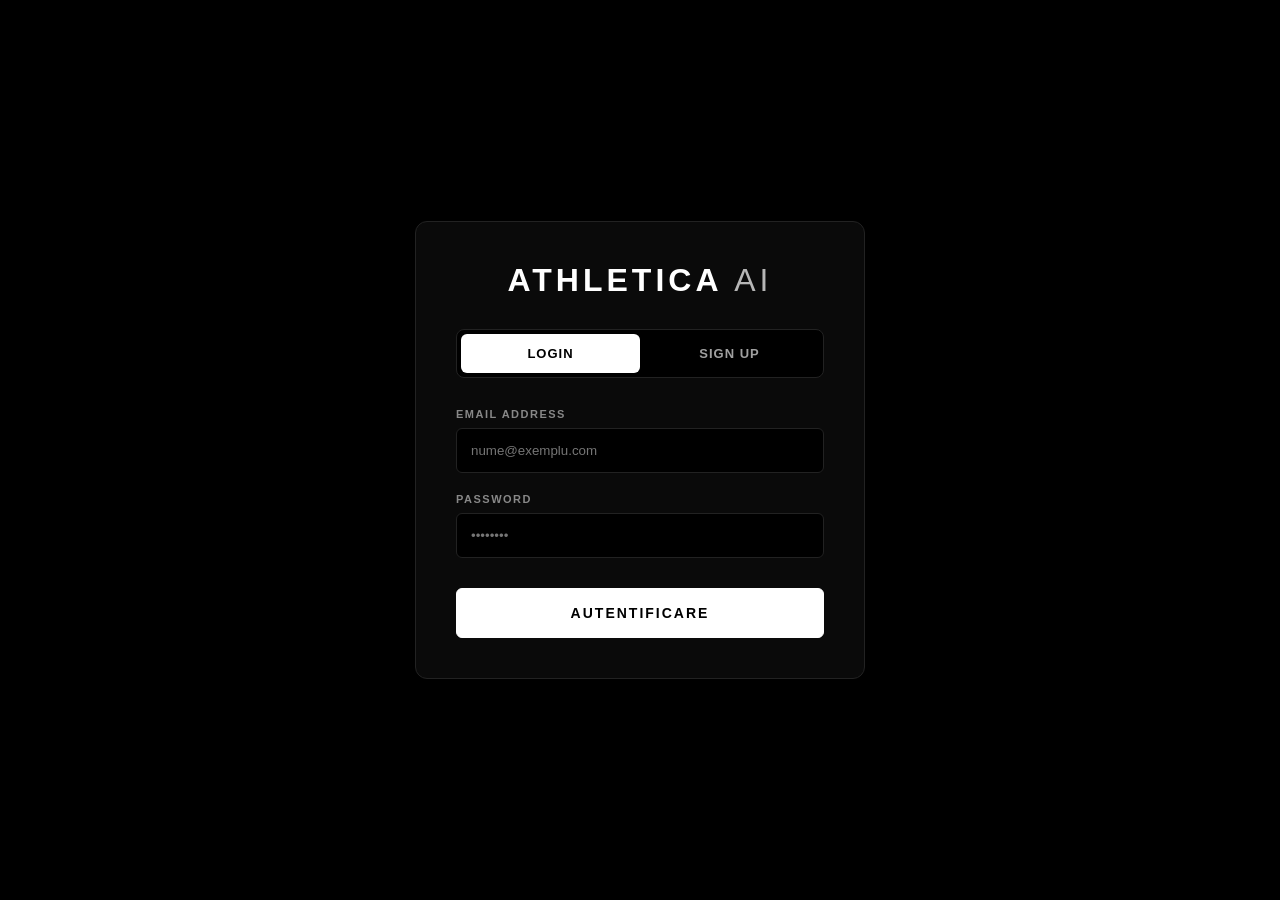
<file: frontend-web/auth.html>
<!DOCTYPE html>
<html lang="ro">
<head>
    <meta charset="UTF-8">
    <meta name="viewport" content="width=device-width, initial-scale=1.0">
    <title>Athletica AI - Autentificare</title>
    <script>document.documentElement.setAttribute('data-theme', localStorage.getItem('theme') || 'dark');</script>
    <link rel="stylesheet" href="style.css">
    <style>
        body {
            display: flex;
            align-items: center;
            justify-content: center;
            min-height: 100vh;
            background: var(--bg-base);
            margin: 0;
            font-family: 'Inter', 'Segoe UI', sans-serif;
        }
        .auth-card {
            width: 100%;
            max-width: 450px;
            background: var(--bg-card);
            padding: 40px;
            border-radius: 12px;
            border: 1px solid var(--border-color);
            box-shadow: 0 20px 40px var(--shadow-soft);
        }
        .brand-logo {
            text-align: center;
            margin-bottom: 30px;
        }
        .brand-logo h1 {
            color: var(--text-main);
            font-size: 2rem;
            margin: 0;
            letter-spacing: 4px;
            text-transform: uppercase;
            font-weight: 900;
        }
        .auth-toggle {
            display: grid;
            grid-template-columns: 1fr 1fr;
            background: var(--bg-input);
            border-radius: 8px;
            margin-bottom: 30px;
            padding: 4px;
            border: 1px solid var(--border-color);
        }
        .auth-toggle button {
            background: none;
            border: none;
            color: var(--text-muted);
            padding: 12px;
            cursor: pointer;
            font-weight: 700;
            transition: 0.3s;
            border-radius: 6px;
            text-transform: uppercase;
            letter-spacing: 1px;
        }
        .auth-toggle button.active {
            background: var(--btn-bg);
            color: var(--btn-text);
        }
        .form-row {
            display: grid;
            grid-template-columns: 1fr 1fr;
            gap: 15px;
            margin-bottom: 15px;
        }
        .form-group {
            margin-bottom: 20px;
        }
        .form-group label {
            display: block;
            font-size: 11px;
            color: var(--text-faint);
            margin-bottom: 8px;
            text-transform: uppercase;
            letter-spacing: 1.5px;
            font-weight: 600;
        }
        input, select {
            width: 100%;
            padding: 14px;
            background: var(--bg-input);
            border: 1px solid var(--border-color);
            border-radius: 6px;
            color: var(--text-main);
            box-sizing: border-box;
            transition: all 0.3s;
            outline: none;
        }
        input:focus {
            border-color: var(--text-main);
        }
        button[type="submit"] {
            width: 100%;
            padding: 16px;
            background: var(--btn-bg);
            border: 1px solid var(--btn-bg);
            border-radius: 6px;
            color: var(--btn-text);
            font-weight: 800;
            font-size: 14px;
            cursor: pointer;
            margin-top: 10px;
            transition: all 0.3s;
            text-transform: uppercase;
            letter-spacing: 2px;
        }
        button[type="submit"]:hover {
            background: var(--btn-hover-bg);
            color: var(--btn-hover-text);
        }
        .hidden { display: none; }
    </style>
</head>
<body>
    <div class="auth-card">
        <div class="brand-logo">
            <h1>Athletica <span style="font-weight: 300; opacity: 0.7;">AI</span></h1>
        </div>
        
        <div class="auth-toggle">
            <button id="toggle-login" class="active">LOGIN</button>
            <button id="toggle-register">SIGN UP</button>
        </div>

        <form id="login-form">
            <div class="form-group">
                <label>Email Address</label>
                <input type="email" id="login-email" placeholder="nume@exemplu.com" required>
            </div>
            <div class="form-group">
                <label>Password</label>
                <input type="password" id="login-password" placeholder="••••••••" required>
            </div>
            <button type="submit">AUTENTIFICARE</button>
        </form>

        <form id="register-form" class="hidden">
            <div class="form-group">
                <label>Username</label>
                <input type="text" id="reg-username" required>
            </div>
            <div class="form-group">
                <label>Email Address</label>
                <input type="email" id="reg-email" required>
            </div>
            <div class="form-group">
                <label>Password</label>
                <input type="password" id="reg-password" required>
            </div>
            
            <div class="form-row">
                <div class="form-group">
                    <label>Înălțime (cm)</label>
                    <input type="number" id="reg-height" placeholder="180" required>
                </div>
                <div class="form-group">
                    <label>Greutate (kg)</label>
                    <input type="number" step="0.1" id="reg-weight" placeholder="75.5" required>
                </div>
            </div>

            <div class="form-row">
                <div class="form-group">
                    <label>Vârstă</label>
                    <input type="number" id="reg-age" placeholder="25" required>
                </div>
                <div class="form-group">
                    <label>Sex</label>
                    <select id="reg-gender">
                        <option value="Male">Masculin</option>
                        <option value="Female">Feminin</option>
                        <option value="Other">Altul</option>
                    </select>
                </div>
            </div>

            <div class="form-row">
                <div class="form-group">
                    <label>HR Repaus</label>
                    <input type="number" id="reg-hr-rest" placeholder="60" required>
                </div>
                <div class="form-group">
                    <label>HR Max</label>
                    <input type="number" id="reg-hr-max" placeholder="190" required>
                </div>
            </div>

            <div class="form-group">
                <label>Nivel Activitate</label>
                <select id="reg-activity">
                    <option value="Sedentary">Sedentar</option>
                    <option value="Lightly Active">Activitate Ușoară</option>
                    <option value="Moderately Active">Moderat Activ</option>
                    <option value="Very Active">Foarte Activ</option>
                    <option value="Extra Active">Extra Activ</option>
                </select>
            </div>

            <div class="form-group">
                <label>Greutate Țintă (kg)</label>
                <input type="number" step="0.1" id="reg-target-weight" placeholder="70.0" required>
            </div>

            <button type="submit">CREEAZĂ CONT</button>
        </form>
    </div>

    <script>
    const loginForm = document.getElementById('login-form');
    const registerForm = document.getElementById('register-form');
    const toggleLogin = document.getElementById('toggle-login');
    const toggleRegister = document.getElementById('toggle-register');

    // --- LOGICA DE COMUTARE ÎNTRE TAB-URI ---
    toggleLogin.addEventListener('click', () => {
        loginForm.classList.remove('hidden');
        registerForm.classList.add('hidden');
        toggleLogin.classList.add('active');
        toggleRegister.classList.remove('active');
    });

    toggleRegister.addEventListener('click', () => {
        registerForm.classList.remove('hidden');
        loginForm.classList.add('hidden');
        toggleRegister.classList.add('active');
        toggleLogin.classList.remove('active');
    });

    // --- 1. ÎNREGISTRARE (REGISTER) ---
    registerForm.addEventListener('submit', async (e) => {
        e.preventDefault();
        const data = {
            username: document.getElementById('reg-username').value,
            email: document.getElementById('reg-email').value,
            password: document.getElementById('reg-password').value,
            height: parseFloat(document.getElementById('reg-height').value),
            currentWeight: parseFloat(document.getElementById('reg-weight').value),
            targetWeight: parseFloat(document.getElementById('reg-target-weight').value),
            age: parseInt(document.getElementById('reg-age').value),
            gender: document.getElementById('reg-gender').value,
            restingHeartRate: parseInt(document.getElementById('reg-hr-rest').value),
            maxHeartRate: parseInt(document.getElementById('reg-hr-max').value),
            activityLevel: document.getElementById('reg-activity').value
        };

        try {
            const response = await fetch('http://127.0.0.1:8080/api/auth/register', {
                method: 'POST',
                headers: { 'Content-Type': 'application/json' },
                body: JSON.stringify(data)
            });
            if (response.ok) { 
                alert('Înregistrare reușită! Te rugăm să te autentifici.'); 
                toggleLogin.click(); 
            }
            else { alert('Eroare: ' + await response.text()); }
        } catch (error) { alert('Eroare de conexiune la server.'); }
    });

    // --- 2. AUTENTIFICARE (LOGIN) ---
    loginForm.addEventListener('submit', async (e) => {
        e.preventDefault();
        const credentials = {
            email: document.getElementById('login-email').value,
            password: document.getElementById('login-password').value
        };
        try {
            const response = await fetch('http://127.0.0.1:8080/api/auth/login', {
                method: 'POST',
                headers: { 'Content-Type': 'application/json' },
                body: JSON.stringify(credentials)
            });
            if (response.ok) {
                const result = await response.json();
                localStorage.setItem('user', JSON.stringify(result));
                window.location.href = 'index.html';
            } else { 
                alert('Email sau parolă incorectă.'); 
            }
        } catch (error) { alert('Eroare de conexiune la server.'); }
    });
</script>
</body>
</html>
</file>
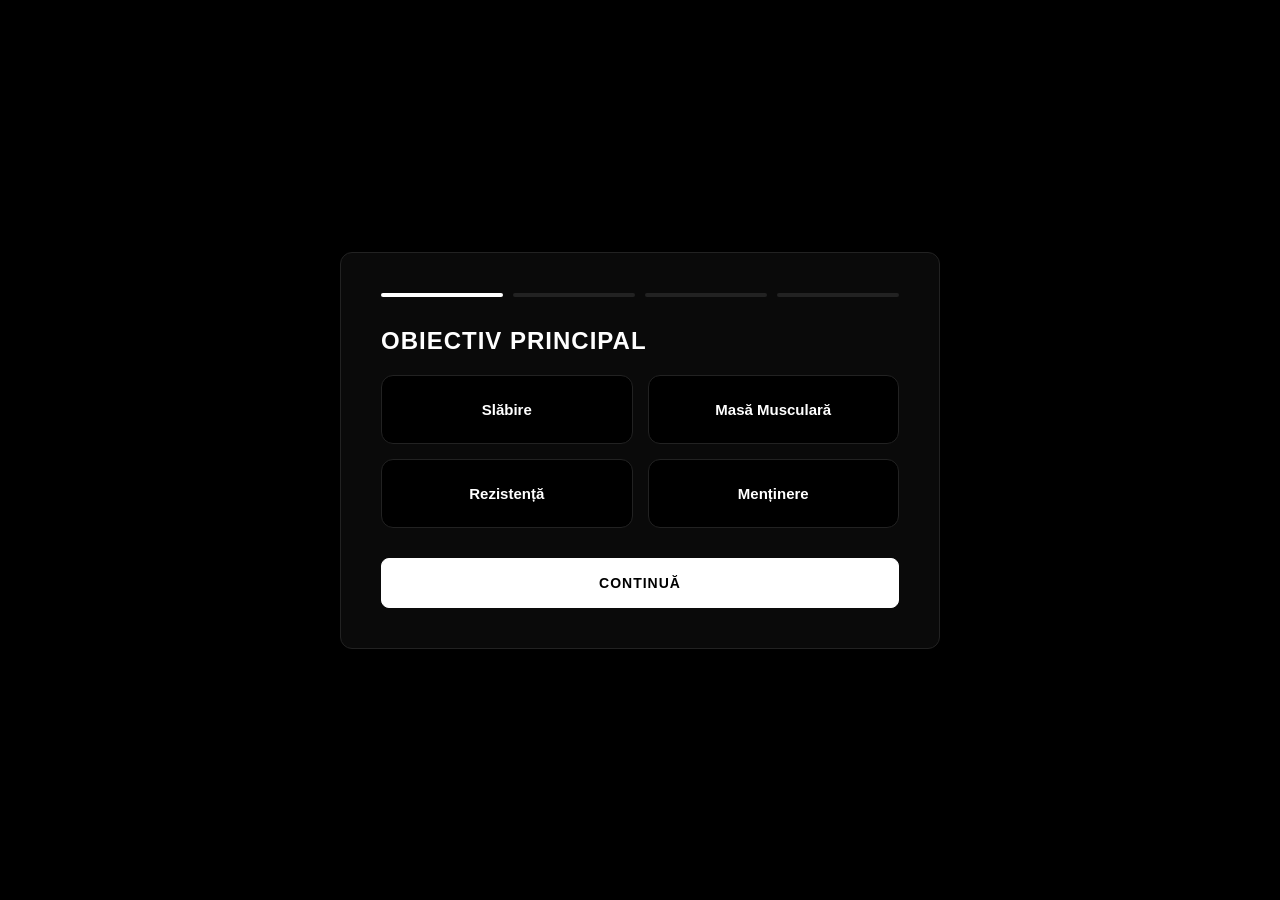
<file: frontend-web/onboarding.html>
<!DOCTYPE html>
<html lang="ro">
<head>
    <meta charset="UTF-8">
    <title>Personalizare AI - FitnessTracker AI</title>
    <script>document.documentElement.setAttribute('data-theme', localStorage.getItem('theme') || 'dark');</script>
    <link rel="stylesheet" href="style.css">
    <style>
        body { display: flex; align-items: center; justify-content: center; min-height: 100vh; background: var(--bg-base); margin: 0; font-family: 'Inter', 'Segoe UI', sans-serif; }
        .onboarding-card { max-width: 600px; width: 90%; background: var(--bg-card); padding: 40px; border-radius: 12px; border: 1px solid var(--border-color); }
        .step-indicator { display: flex; gap: 10px; margin-bottom: 30px; }
        .step { flex: 1; height: 4px; background: var(--border-color); border-radius: 2px; }
        .step.active { background: var(--text-main); }
        .option-grid { display: grid; grid-template-columns: 1fr 1fr; gap: 15px; margin-bottom: 30px; }
        .option-card { background: var(--bg-input); border: 1px solid var(--border-color); padding: 25px 20px; border-radius: 12px; cursor: pointer; text-align: center; transition: 0.3s; }
        .option-card h3 { font-size: 15px; margin: 0; color: var(--text-main); }
        .option-card.selected { border-color: var(--text-main); background: var(--bg-elevated); }
        .hidden { display: none; }
        h2 { color: var(--text-main); margin-bottom: 20px; font-weight: 800; text-transform: uppercase; letter-spacing: 1px; }
    </style>
</head>
<body>
    <div class="onboarding-card">
        <div class="step-indicator">
            <div class="step active" id="s1"></div>
            <div class="step" id="s2"></div>
            <div class="step" id="s3"></div>
            <div class="step" id="s4"></div>
        </div>

        <div id="step-1">
            <h2>Obiectiv Principal</h2>
            <div class="option-grid">
                <div class="option-card" onclick="selectGoal(this, 'Weight Loss')"><h3>Slăbire</h3></div>
                <div class="option-card" onclick="selectGoal(this, 'Muscle Gain')"><h3>Masă Musculară</h3></div>
                <div class="option-card" onclick="selectGoal(this, 'Endurance')"><h3>Rezistență</h3></div>
                <div class="option-card" onclick="selectGoal(this, 'Maintenance')"><h3>Menținere</h3></div>
            </div>
            <button class="btn-primary" style="width:100%" onclick="nextStep(2)">Continuă</button>
        </div>

        <div id="step-2" class="hidden">
            <h2>Rutina de Sport</h2>
            <div class="form-group">
                <label>Ce sport practici?</label>
                <input type="text" id="sports-type" class="modern-input" placeholder="ex: CrossFit, Gym">
            </div>
            <div class="form-group">
                <label>Frecvență săptămânală</label>
                <select id="training-frequency" class="modern-select">
                    <option value="3">3 zile/săptămână</option>
                    <option value="5">5 zile/săptămână</option>
                </select>
            </div>
            <button class="btn-primary" style="width:100%" onclick="nextStep(3)">Pasul următor</button>
        </div>

        <div id="step-3" class="hidden">
            <h2>Biometrie Avansată</h2>
            <div class="form-grid">
                <div class="form-group">
                    <label>% Grăsime</label>
                    <input type="number" step="0.1" id="reg-fat" class="modern-input" placeholder="15.0">
                </div>
                <div class="form-group">
                    <label>Masă Musculară (kg)</label>
                    <input type="number" step="0.1" id="reg-muscle" class="modern-input" placeholder="35.0">
                </div>
                <div class="form-group">
                    <label>Grupa Sangvină</label>
                    <input type="text" id="reg-blood" class="modern-input" placeholder="A+">
                </div>
            </div>
            <button class="btn-primary" style="width:100%" onclick="nextStep(4)">Mai avem puțin</button>
        </div>

        <div id="step-4" class="hidden">
            <h2>Note pentru AI</h2>
            <textarea id="additional-notes" class="modern-textarea" placeholder="Accidentări vechi, preferințe..."></textarea>
            <button class="btn-primary" style="width:100%; margin-top:20px;" id="btn-finish">Finalizează Profilul</button>
        </div>
    </div>

    <script>
        let data = { fitnessGoal: '', sportsType: '', trainingFrequency: 3, bodyFatPercentage: 0, muscleMass: 0, bloodType: '', additionalNotes: '' };
        function selectGoal(el, goal) {
            document.querySelectorAll('.option-card').forEach(c => c.classList.remove('selected'));
            el.classList.add('selected');
            data.fitnessGoal = goal;
        }
        function nextStep(s) {
            document.querySelectorAll('[id^="step-"]').forEach(d => d.classList.add('hidden'));
            document.getElementById('step-' + s).classList.remove('hidden');
            document.getElementById('s' + s).classList.add('active');
        }
        document.getElementById('btn-finish').onclick = async () => {
            const userStr = localStorage.getItem('user');
            if(!userStr) return;
            const user = JSON.parse(userStr);
            data.sportsType = document.getElementById('sports-type').value;
            data.bodyFatPercentage = parseFloat(document.getElementById('reg-fat').value) || 0;
            data.muscleMass = parseFloat(document.getElementById('reg-muscle').value) || 0;
            data.bloodType = document.getElementById('reg-blood').value;
            data.additionalNotes = document.getElementById('additional-notes').value;

            const userId = user.id || user.userId;

            const res = await fetch(`http://127.0.0.1:8080/api/user/preferences?userId=${userId}`, {
                method: 'POST',
                headers: { 'Content-Type': 'application/json' },
                body: JSON.stringify(data)
            });
            if (res.ok) window.location.href = 'index.html';
        };
    </script>
</body>
</html>
</file>
<file: frontend-web/style.css>
/* ==========================================
   0. THEME TOKENS (DARK / LIGHT)
   ========================================== */
:root,
[data-theme="dark"] {
    --bg-base: #000000;        /* Fundal pagină */
    --bg-card: #0a0a0a;        /* Fundal card */
    --bg-elevated: #111111;    /* Suprafețe ridicate (hero, chat, feedback) */
    --bg-elevated-2: #1a1a1a;  /* Suprafețe ridicate 2 (badge, user-msg) */
    --bg-input: #000000;       /* Fundal inputuri */
    --bg-hover: #0a0a0a;       /* Hover rânduri tabel */

    --text-main: #ffffff;
    --text-subtle: #cccccc;
    --text-muted: #a0a0a0;
    --text-faint: #888888;

    --border-color: #222222;
    --border-strong: #333333;
    --border-stronger: #444444;

    /* Butoane "accent" (inversate la hover) */
    --btn-bg: #ffffff;
    --btn-text: #000000;
    --btn-hover-bg: #000000;
    --btn-hover-text: #ffffff;

    --accent-green: #4caf50;

    --scrollbar-thumb: #333333;
    --scrollbar-thumb-hover: #555555;

    --chart-grid: #222222;
    --chart-tick: #888888;

    --modal-overlay: rgba(0, 0, 0, 0.9);
    --shadow-soft: rgba(0, 0, 0, 0.5);
}

[data-theme="light"] {
    --bg-base: #f4f5f7;
    --bg-card: #ffffff;
    --bg-elevated: #ffffff;
    --bg-elevated-2: #eceef1;
    --bg-input: #ffffff;
    --bg-hover: #f3f4f6;

    --text-main: #16181d;
    --text-subtle: #3a3f47;
    --text-muted: #5c6470;
    --text-faint: #7a828c;

    --border-color: #e3e6ea;
    --border-strong: #d3d8de;
    --border-stronger: #c1c7cf;

    --btn-bg: #16181d;
    --btn-text: #ffffff;
    --btn-hover-bg: #3a3f47;
    --btn-hover-text: #ffffff;

    --accent-green: #2e9e44;

    --scrollbar-thumb: #c1c7cf;
    --scrollbar-thumb-hover: #a3abb5;

    --chart-grid: #e3e6ea;
    --chart-tick: #5c6470;

    --modal-overlay: rgba(20, 22, 28, 0.45);
    --shadow-soft: rgba(0, 0, 0, 0.12);
}

* {
    box-sizing: border-box;
    margin: 0;
    padding: 0;
}

body {
    font-family: 'Inter', 'Segoe UI', Roboto, Helvetica, Arial, sans-serif;
    background-color: var(--bg-base);
    color: var(--text-main);
    overflow-x: hidden;
    transition: background-color 0.3s ease, color 0.3s ease;
}

/* Scrollbar personalizat */
::-webkit-scrollbar { width: 8px; }
::-webkit-scrollbar-track { background: var(--bg-base); }
::-webkit-scrollbar-thumb { background: var(--scrollbar-thumb); border-radius: 4px; }
::-webkit-scrollbar-thumb:hover { background: var(--scrollbar-thumb-hover); }

/* ==========================================
   2. LAYOUT PRINCIPAL (DASHBOARD)
   ========================================== */
#grid-pagina {
    display: grid;
    grid-template-areas:
        "header header"
        "sidebar content";
    grid-template-columns: 280px 1fr;
    grid-template-rows: 80px 1fr;
    height: 100vh;
}

/* ==========================================
   3. HEADER & NAVBAR
   ========================================== */
.header {
    grid-area: header;
    background: var(--bg-base);
    border-bottom: 1px solid var(--border-color);
    display: flex;
    justify-content: space-between;
    align-items: center;
    padding: 0 30px;
    z-index: 10;
}

.header-actions { display: flex; align-items: center; gap: 18px; }

.logo {
    font-size: 24px;
    font-weight: 900;
    letter-spacing: 1px;
    display: flex;
    align-items: center;
    gap: 12px;
    text-transform: uppercase;
    color: var(--text-main);
}

.logo i { color: var(--text-main); }

.ai-badge {
    background: var(--btn-bg);
    color: var(--btn-text);
    font-size: 11px;
    padding: 3px 8px;
    border-radius: 4px;
    border: 1px solid var(--btn-bg);
    font-weight: bold;
    letter-spacing: 2px;
}

.user-pill {
    background: var(--bg-elevated);
    padding: 8px 20px;
    border-radius: 30px;
    border: 1px solid var(--border-color);
    display: flex;
    align-items: center;
    gap: 10px;
    font-size: 14px;
    font-weight: 500;
}

/* Buton schimbare temă */
.btn-theme {
    background: var(--bg-elevated);
    border: 1px solid var(--border-color);
    color: var(--text-main);
    width: 42px;
    height: 42px;
    border-radius: 50%;
    cursor: pointer;
    font-size: 17px;
    display: flex;
    align-items: center;
    justify-content: center;
    transition: all 0.3s;
}
.btn-theme:hover { border-color: var(--border-stronger); transform: rotate(-15deg); }

.btn-logout {
    background: transparent;
    border: none;
    color: var(--text-muted);
    cursor: pointer;
    font-size: 20px;
    transition: all 0.3s;
}
.btn-logout:hover { color: var(--text-main); }

/* ==========================================
   4. SIDEBAR
   ========================================== */
.sidebar {
    grid-area: sidebar;
    background: var(--bg-card);
    border-right: 1px solid var(--border-color);
    padding: 30px 20px;
    display: flex;
    flex-direction: column;
    justify-content: space-between;
}

.nav-group { display: flex; flex-direction: column; gap: 8px; }

.tab-btn {
    background: transparent;
    border: 1px solid transparent;
    color: var(--text-muted);
    padding: 16px 20px;
    text-align: left;
    border-radius: 12px;
    cursor: pointer;
    font-size: 15px;
    font-weight: 600;
    display: flex;
    align-items: center;
    gap: 15px;
    transition: all 0.2s ease;
    text-transform: uppercase;
    letter-spacing: 1px;
}

.tab-btn i { width: 24px; text-align: center; font-size: 18px; }

.tab-btn:hover {
    background: var(--bg-elevated);
    color: var(--text-main);
}

.tab-btn.active {
    background: var(--btn-bg);
    color: var(--btn-text);
    border-left: none;
    text-shadow: none;
}

.btn-add-action {
    background: var(--btn-bg);
    color: var(--btn-text);
    border: 1px solid var(--btn-bg);
    padding: 16px;
    border-radius: 12px;
    font-weight: 800;
    font-size: 14px;
    text-transform: uppercase;
    letter-spacing: 1px;
    cursor: pointer;
    transition: all 0.3s ease;
}

.btn-add-action:hover {
    background: var(--btn-hover-bg);
    color: var(--btn-hover-text);
}

/* Sfatul antrenorului AI (sidebar) */
.card-motivation {
    margin-top: 30px;
    padding: 15px;
    background: var(--bg-elevated);
    border-radius: 10px;
    border-left: 3px solid var(--accent-green);
}
.card-motivation small { color: var(--text-faint); text-transform: uppercase; font-size: 0.7rem; }
.card-motivation p { font-size: 0.9rem; color: var(--text-subtle); margin-top: 5px; font-style: italic; }

/* ==========================================
   4b. MUSIC BOX (GYM MOTIVATION)
   ========================================== */
.music-box {
    margin-top: 24px;
    padding: 16px;
    border-radius: 14px;
    background: linear-gradient(145deg, var(--bg-elevated), var(--bg-card));
    border: 1px solid var(--border-color);
    box-shadow: 0 6px 18px var(--shadow-soft);
}

.music-header {
    display: flex;
    align-items: center;
    gap: 12px;
    margin-bottom: 14px;
}

.music-icon {
    width: 38px;
    height: 38px;
    border-radius: 10px;
    background: var(--accent-green);
    color: #fff;
    display: flex;
    align-items: center;
    justify-content: center;
    font-size: 16px;
    flex-shrink: 0;
}

.music-meta h4 {
    font-size: 0.85rem;
    color: var(--text-main);
    text-transform: uppercase;
    letter-spacing: 1px;
    margin: 0;
}
.music-meta small { font-size: 0.7rem; color: var(--text-faint); }

/* Bare egalizator animate */
.music-eq {
    display: inline-flex;
    align-items: flex-end;
    gap: 3px;
    height: 18px;
    margin-left: auto;
}
.music-eq span {
    width: 3px;
    background: var(--accent-green);
    border-radius: 2px;
    animation: eq-bounce 1s ease-in-out infinite;
}
.music-eq span:nth-child(1) { height: 40%; animation-delay: 0s; }
.music-eq span:nth-child(2) { height: 90%; animation-delay: 0.2s; }
.music-eq span:nth-child(3) { height: 60%; animation-delay: 0.4s; }
.music-eq span:nth-child(4) { height: 100%; animation-delay: 0.1s; }

@keyframes eq-bounce {
    0%, 100% { transform: scaleY(0.4); }
    50% { transform: scaleY(1); }
}

.music-box iframe {
    border-radius: 12px;
    display: block;
    box-shadow: 0 4px 10px var(--shadow-soft);
    transition: transform 0.3s ease;
}
.music-box iframe:hover { transform: scale(1.02); }

/* ==========================================
   5. MAIN CONTENT & CARDS
   ========================================== */
.content {
    grid-area: content;
    padding: 40px;
    overflow-y: auto;
    position: relative;
    background: var(--bg-base);
}

.card {
    background: var(--bg-card);
    border: 1px solid var(--border-color);
    border-radius: 12px;
    padding: 30px;
    margin-bottom: 30px;
    transition: border-color 0.3s ease, background-color 0.3s ease;
}

.card:hover { border-color: var(--border-stronger); }

.card h2, .card h3 {
    margin-bottom: 10px;
    font-weight: 700;
    letter-spacing: 0.5px;
    display: flex;
    align-items: center;
    gap: 10px;
    color: var(--text-main);
}
.card h2 i, .card h3 i { color: var(--text-main); }

.subtitle { color: var(--text-muted); margin-bottom: 25px; font-size: 14px; }

/* HERO CARD */
.hero-card {
    background: var(--bg-elevated);
    border: 1px solid var(--border-color);
    border-radius: 12px;
    padding: 40px;
    display: flex;
    justify-content: space-between;
    align-items: center;
    margin-bottom: 40px;
}

.hero-content h2 { font-size: 32px; color: var(--text-main); margin-bottom: 15px; }
#ai-summary { color: var(--text-subtle); }
#ai-recommendation { font-size: 16px; line-height: 1.6; color: var(--text-main); margin: 15px 0; font-weight: 500; }

.btn-ai-action {
    background: var(--btn-bg);
    color: var(--btn-text);
    border: 1px solid var(--btn-bg);
    padding: 16px 35px;
    border-radius: 12px;
    font-weight: 700;
    text-transform: uppercase;
    letter-spacing: 2px;
    cursor: pointer;
    transition: all 0.3s;
}

.btn-ai-action:hover {
    background: var(--btn-hover-bg);
    color: var(--btn-hover-text);
}

/* Buton secundar (ex: Copiază sfatul) */
.btn-soft {
    background: var(--bg-elevated-2);
    color: var(--text-main);
    border: 1px solid var(--border-strong);
    padding: 8px 14px;
    border-radius: 8px;
    font-size: 0.8rem;
    cursor: pointer;
    transition: all 0.3s;
}
.btn-soft:hover { border-color: var(--border-stronger); }

/* ==========================================
   6. FORMS & INPUTS
   ========================================== */
.form-grid { display: grid; grid-template-columns: 1fr 1fr; gap: 20px; }
.form-group { margin-bottom: 20px; }

label {
    display: block;
    margin-bottom: 10px;
    color: var(--text-muted);
    font-size: 12px;
    text-transform: uppercase;
    letter-spacing: 1.5px;
    font-weight: 600;
}

.modern-input, .modern-select, .modern-textarea {
    width: 100%;
    background: var(--bg-input);
    border: 1px solid var(--border-color);
    color: var(--text-main);
    padding: 16px;
    border-radius: 8px;
    font-size: 15px;
    transition: all 0.3s;
    outline: none;
}

.modern-textarea { height: 120px; resize: none; }

.modern-input:focus, .modern-select:focus, .modern-textarea:focus {
    border-color: var(--text-main);
}

.btn-primary {
    background: var(--btn-bg);
    color: var(--btn-text);
    border: 1px solid var(--btn-bg);
    padding: 16px 30px;
    border-radius: 8px;
    font-weight: 800;
    font-size: 14px;
    text-transform: uppercase;
    letter-spacing: 1px;
    cursor: pointer;
    transition: all 0.3s;
}

.btn-primary:hover {
    background: var(--btn-hover-bg);
    color: var(--btn-hover-text);
}

/* State de încărcare pentru butoane */
.btn-loading {
    position: relative;
    color: transparent !important;
    pointer-events: none;
    background: var(--btn-hover-bg) !important;
    border: 1px solid var(--btn-bg) !important;
}

.btn-loading::after {
    content: "";
    position: absolute;
    width: 22px;
    height: 22px;
    top: 50%;
    left: 50%;
    margin: -11px 0 0 -11px;
    border: 3px solid rgba(128, 128, 128, 0.3);
    border-radius: 50%;
    border-top-color: var(--btn-hover-text);
    animation: spin 0.8s linear infinite;
}

@keyframes spin {
    to { transform: rotate(360deg); }
}

/* Mesaje Chat & AI Feedback */
.ai-msg, .user-msg {
    padding: 15px 20px;
    border-radius: 15px;
    max-width: 85%;
    line-height: 1.6;
    font-size: 15px;
    position: relative;
    animation: fadeIn 0.3s ease;
}

.ai-msg {
    background: var(--bg-elevated);
    border-left: 4px solid var(--text-main);
    color: var(--text-subtle);
    align-self: flex-start;
}

.user-msg {
    background: var(--bg-elevated-2);
    color: var(--text-main);
    align-self: flex-end;
}

.ai-msg strong { color: var(--text-main); display: block; margin-bottom: 5px; font-size: 16px; }
.ai-msg ul { margin-left: 20px; margin-top: 10px; }
.ai-msg li { margin-bottom: 8px; }

@keyframes fadeIn {
    from { opacity: 0; transform: translateY(10px); }
    to { opacity: 1; transform: translateY(0); }
}

/* Feedback Box AI */
.feedback-box {
    margin-top: 30px;
    padding: 25px;
    background: var(--bg-elevated);
    border-radius: 8px;
    border-left: 4px solid var(--text-main);
    line-height: 1.6;
    font-size: 15px;
    color: var(--text-subtle);
}

/* ==========================================
   7. TABELE (ISTORIC)
   ========================================== */
table { width: 100%; border-collapse: collapse; margin-top: 10px; }
th {
    text-align: left;
    padding: 15px;
    color: var(--text-muted);
    font-size: 12px;
    text-transform: uppercase;
    letter-spacing: 2px;
    border-bottom: 1px solid var(--border-color);
}
td {
    padding: 18px 15px;
    border-bottom: 1px solid var(--border-color);
    font-size: 14px;
    color: var(--text-main);
}
tr:hover td { background: var(--bg-hover); }

.badge {
    background: var(--bg-elevated-2);
    color: var(--text-main);
    padding: 4px 10px;
    border-radius: 4px;
    font-size: 12px;
    border: 1px solid var(--border-stronger);
}

/* ==========================================
   8. MODAL (ANTRENAMENT NOU)
   ========================================== */
.modal {
    display: none;
    position: fixed;
    top: 0; left: 0; width: 100%; height: 100%;
    background: var(--modal-overlay);
    z-index: 1000;
    align-items: center;
    justify-content: center;
}

.modal-card {
    background: var(--bg-card);
    width: 90%;
    max-width: 500px;
    padding: 40px;
    border-radius: 12px;
    border: 1px solid var(--border-strong);
}
.modal-card h2 { color: var(--text-main); }

.btn-save { width: 100%; background: var(--btn-bg); color: var(--btn-text); border: 1px solid var(--btn-bg); padding: 16px; border-radius: 8px; font-weight: 800; cursor: pointer; margin-top: 20px; transition: 0.3s; }
.btn-save:hover { background: var(--btn-hover-bg); color: var(--btn-hover-text); }
.btn-cancel { width: 100%; background: transparent; color: var(--text-muted); border: 1px solid var(--border-color); padding: 16px; border-radius: 8px; cursor: pointer; margin-top: 10px; transition: 0.3s; }
.btn-cancel:hover { color: var(--text-main); border-color: var(--text-main); }

/* ==========================================
   9. AUTH & ONBOARDING (PAGINI EXTERNE)
   ========================================== */
.auth-card, .onboarding-card {
    width: 100%;
    max-width: 450px;
    background: var(--bg-card);
    padding: 50px 40px;
    border-radius: 12px;
    border: 1px solid var(--border-color);
    position: relative;
    overflow: hidden;
}

.brand-logo h1 { color: var(--text-main); font-size: 2rem; margin: 0; letter-spacing: 3px; text-transform: uppercase; }

.auth-toggle { display: grid; grid-template-columns: 1fr 1fr; background: var(--bg-input); border-radius: 8px; margin-bottom: 30px; padding: 5px; border: 1px solid var(--border-color); }
.auth-toggle button { background: none; border: none; color: var(--text-muted); padding: 12px; cursor: pointer; font-weight: 700; transition: 0.3s; border-radius: 6px; font-size: 13px; letter-spacing: 1px; }
.auth-toggle button.active { background: var(--btn-bg); color: var(--btn-text); }

.step-indicator { display: flex; gap: 10px; margin-bottom: 40px; }
.step { flex: 1; height: 4px; background: var(--border-color); border-radius: 2px; transition: 0.3s; }
.step.active { background: var(--text-main); }

.option-grid { display: grid; grid-template-columns: 1fr 1fr; gap: 15px; margin-bottom: 30px; }
.option-card { background: var(--bg-input); border: 1px solid var(--border-color); padding: 25px 20px; border-radius: 12px; cursor: pointer; text-align: center; transition: all 0.2s; }
.option-card h3 { margin: 0; font-size: 15px; color: var(--text-main); font-weight: 600; }
.option-card:hover { border-color: var(--border-stronger); }
.option-card.selected { border-color: var(--text-main); background: var(--bg-elevated); }

.hidden { display: none !important; }

/* ==========================================
   10. FITNESS LEVEL - MONOCHROME DESIGN
   ========================================== */
.section-title { font-size: 24px; font-weight: 800; text-transform: uppercase; letter-spacing: 1px; margin-bottom: 5px; color: var(--text-main); }
.section-subtitle { color: var(--text-muted); font-size: 14px; margin-bottom: 30px; }

.fitness-metrics-grid { display: grid; grid-template-columns: repeat(4, 1fr); gap: 20px; margin-bottom: 40px; }
.f-metric-card {
    background: var(--bg-card);
    border: 1px solid var(--border-color);
    padding: 25px 20px;
    border-radius: 12px;
    display: flex;
    flex-direction: column;
    align-items: center;
    transition: transform 0.3s, border-color 0.3s;
}
.f-metric-card:hover { transform: translateY(-5px); border-color: var(--border-stronger); }
.f-metric-card.main { background: var(--bg-elevated); border: 1px solid var(--border-strong); }
.f-label { font-size: 11px; font-weight: 700; color: var(--text-faint); letter-spacing: 1.5px; text-transform: uppercase; margin-bottom: 10px; }
.f-value { font-size: 32px; font-weight: 900; color: var(--text-main); line-height: 1; }
.f-value.small { font-size: 18px; }
.f-unit { font-size: 12px; color: var(--text-faint); font-weight: 600; margin-top: 5px; }

.summary-details-grid { display: grid; grid-template-columns: 1fr 1fr; gap: 30px; margin-bottom: 40px; }
.detail-panel { background: var(--bg-card); border: 1px solid var(--border-color); padding: 25px; border-radius: 12px; }
.detail-panel h3 {
    font-size: 16px;
    font-weight: 700;
    text-transform: uppercase;
    letter-spacing: 1px;
    margin-bottom: 20px;
    padding-bottom: 10px;
    border-bottom: 1px solid var(--border-color);
    display: flex;
    align-items: center;
    gap: 10px;
}
.detail-row { display: flex; justify-content: space-between; align-items: center; padding: 12px 0; border-bottom: 1px dashed var(--border-color); font-size: 14px; }
.detail-row:last-child { border-bottom: none; }
.detail-row span { color: var(--text-faint); }
.detail-row strong { color: var(--text-main); font-weight: 700; }

.ai-insights-container { display: grid; grid-template-columns: 1fr 1fr; gap: 30px; }
.insight-block { background: var(--bg-card); border: 1px solid var(--border-color); padding: 20px; border-radius: 12px; border-left: 4px solid var(--text-main); }
.insight-block h4 { font-size: 14px; font-weight: 800; text-transform: uppercase; margin-bottom: 12px; color: var(--text-main); display: flex; align-items: center; gap: 8px; }
.insight-block p { font-size: 14px; line-height: 1.6; color: var(--text-subtle); margin: 0; }

.spinner {
    width: 30px;
    height: 30px;
    border: 3px solid var(--border-color);
    border-top: 3px solid var(--text-main);
    border-radius: 50%;
    animation: spin 1s linear infinite;
    margin: 0 auto;
}

/* ==========================================
   11. CARD PR & STATS
   ========================================== */
.card-pr small { color: var(--text-faint); }
.card-pr h3 { color: var(--text-main); }

@media (max-width: 768px) {
    #grid-pagina {
        grid-template-columns: 1fr;
        grid-template-areas: "header" "content";
    }
    .sidebar { display: none; }
    .hero-card { flex-direction: column; text-align: center; gap: 20px; }
    .form-grid { grid-template-columns: 1fr; }
    .fitness-metrics-grid { grid-template-columns: 1fr 1fr; }
    .summary-details-grid, .ai-insights-container { grid-template-columns: 1fr; }
}
</file>
